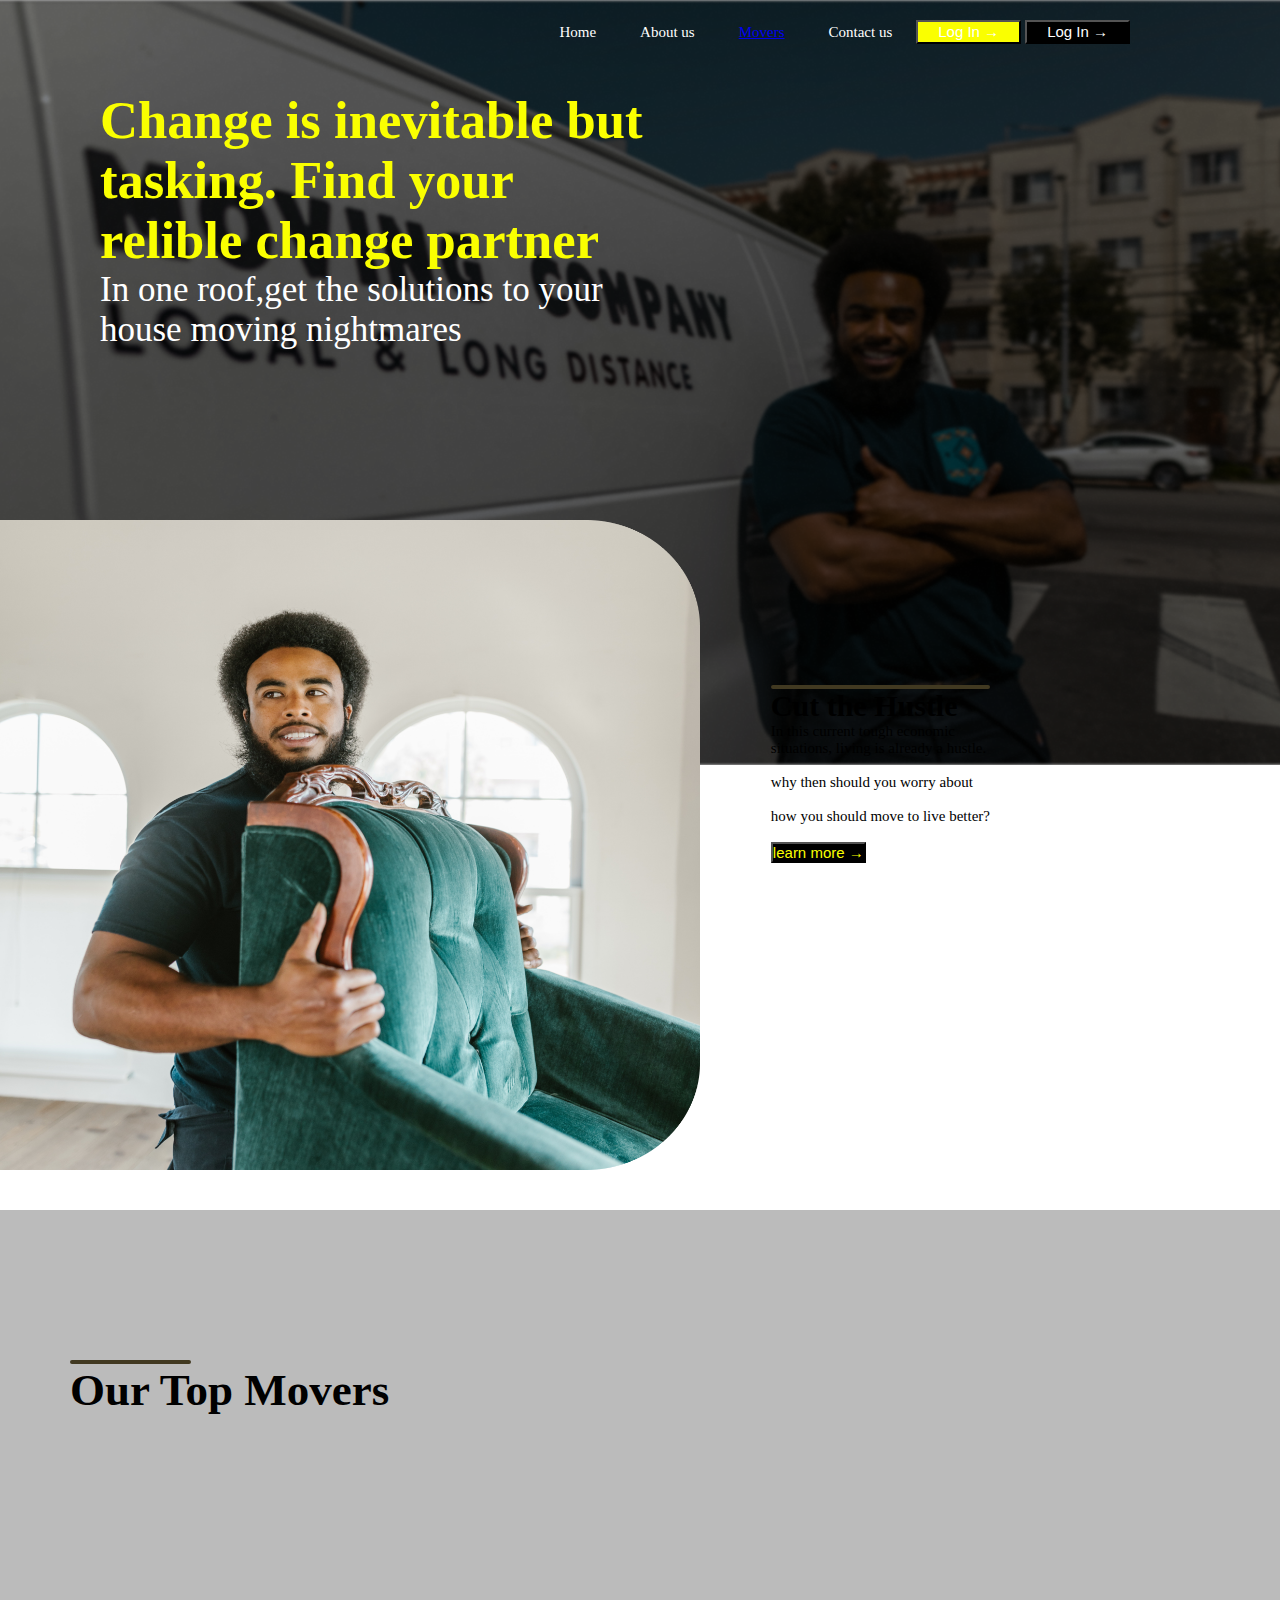
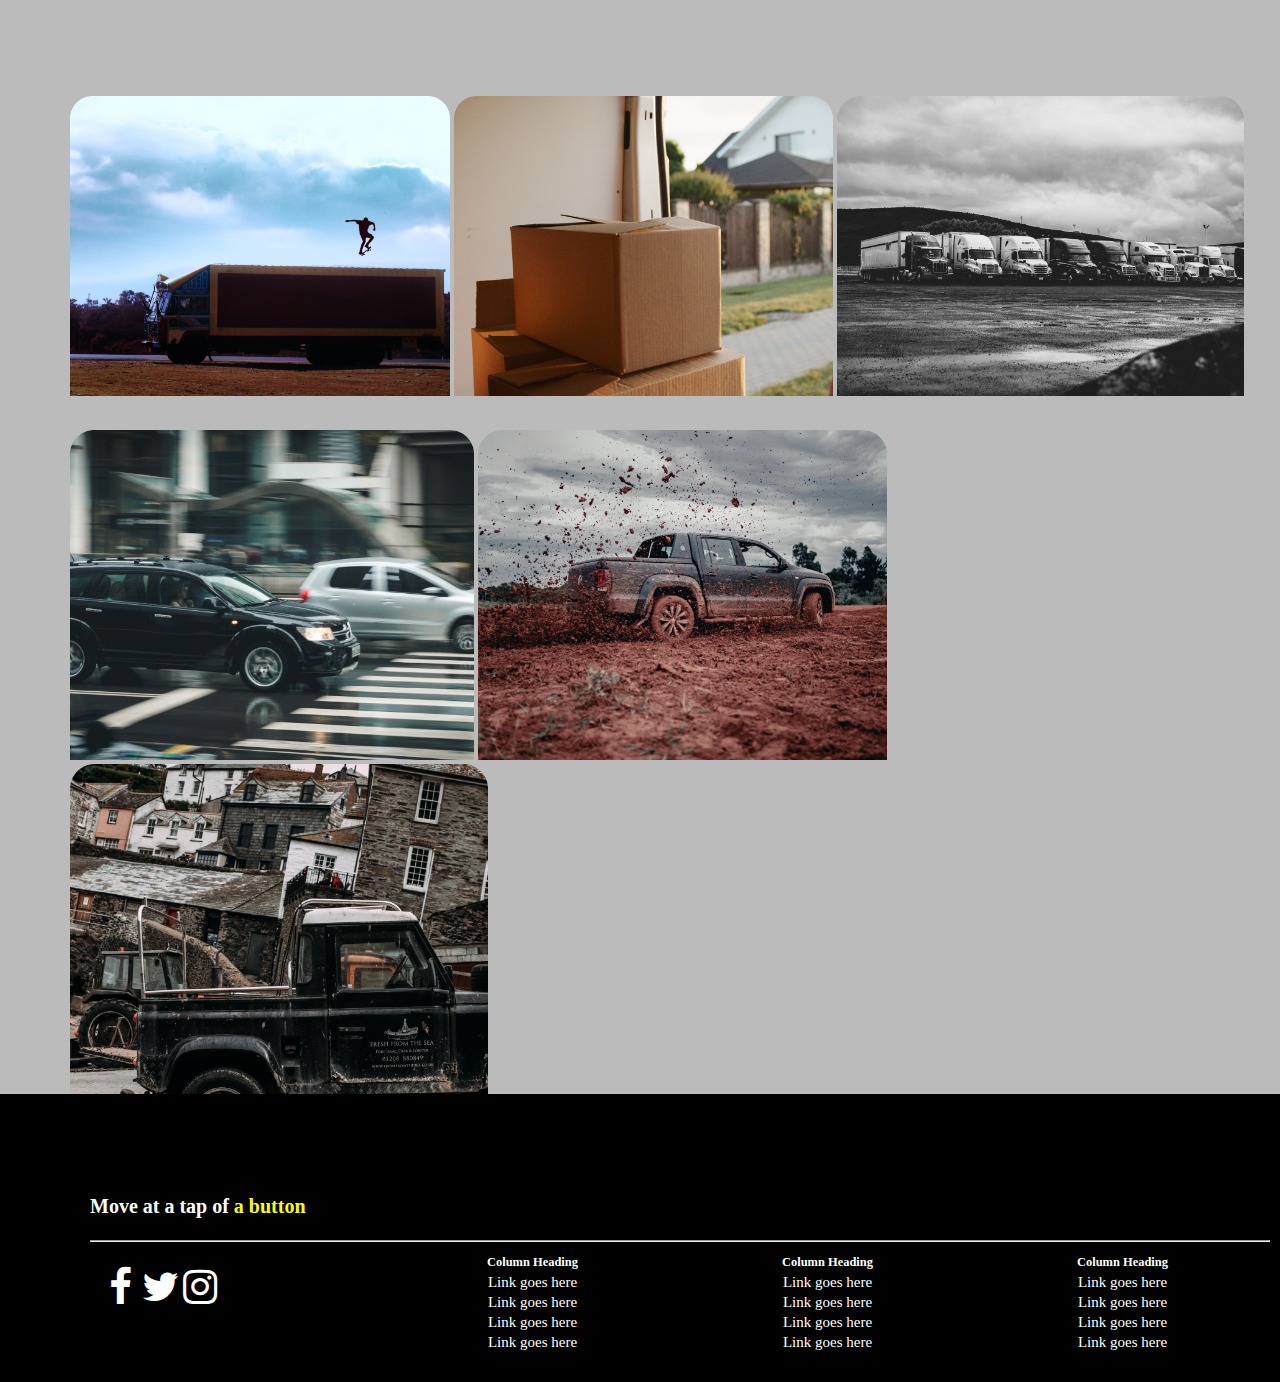
<file: index.html>
<html lang="en">
  <head>
      <meta charset="UTF-8">
      <meta http-equiv="X-UA-Compatible" content="IE=edge">
      <meta name="viewport" content="width=device-width, initial-scale=1.0">
      <title>Quick_movers</title>
      <link rel="stylesheet" href="https://cdnjs.cloudflare.com/ajax/libs/font-awesome/4.7.0/css/font-awesome.min.css">
      <link rel="stylesheet" href="assets/css/style.css">
  </head>
    <body>
        <!--navbar-->
      <div id="back">
          <nav>
             <div class="links">
                 <ul>
                    <li>Home</li>
                    <li>About us</li>
                    <li><a href="Movers.html">Movers</a></li>
                    <li>Contact us</li>
                    <button id="butn1"><li>Log In &rarr;</li></button>
                    <button id="butn2"><li>Log In &rarr;</li></button>
                 </ul>
              </div>
          </nav>
            <!--heading-->
          <div class="head">
                <h3>
                    Change is inevitable but<br>tasking. Find your<br>relible change partner<br>
                </h3>
            </div>
            <div class="comp">
                <p>
                   In one roof,get the solutions to your
                   <br>house moving nightmares<br>
                </p>                   
            </div>
            <!--done-->
         <!--image 1-->
            <div id="new">
               <div class="let">
                    <img src="img/moving2 1.png" alt="image 1" height="650xp" width="700px">
               </div>
               <div class="right">
                   <div id="h3">
                     <h2>
                         <hr class="ws">
                         Cut the Hustle
                      </h2>
                   </div>
                  <p>
                      In this current tough economic
                      <br>situations, living is already a hustle.<br>
                      <br>why then should you worry about<br>
                      <br>how you should move to live better?<br>
                      <br><button class="lol">learn more &rarr;</button><br>
                  </p>
                </div>          
            </div>
            <!--part2-->
            <div id="soma">
                <div id="pol">
                    <h2>
                       <hr id="sem">
                       Our Top Movers
                   </h2>
                </div>
                   <div id="der">
                      <img src="img/ehem 1.png" alt="ehem" height="300px">
                      <img src="img/wewe1.png" alt="wewe" height="300px">
                      <img src="img/movers 1.png" alt="movers" height="300px">
                  </div>
            <div>
                 <div>
                     <img src="img/chapchap 1.png" alt="chapchap" height="330px">
                     <img src="img/mashinani 1.png" alt="mashinani" height="330px">
                     <img src="img/songa 1.png" alt="songa" height="330px">
                  </div>

            </div>
        </div>
           <div>
               <footer id="pen">
                   <div>
                      <h2 class="fon">
                         Move at a tap of <dv id="yelo">a button</dv>
                      </h2>
                   </div>
                   <hr id="f">
                        <div class="flex-container">
                            <div>
                                 <ul class="social-icons">
                                     <li><a href="#"><i class="fa fa-facebook"></i></a></li>
                                     <li><a href="#"><i class="fa fa-twitter"></i></a></li>
                                     <li><a href="#"><i class="fa fa-instagram"></i></a></li>
                                 </ul>
                            </div>
                          <div class="vl">
                             <h5>Column Heading</h5>
                              <ul>
                                 <ul id="left">
                                 <li>Link goes here</li>
                                 <li>Link goes here</li>
                                 <li>Link goes here</li>
                                 <li>Link goes here</li>
                              </ul>
                          </div>
                            <div class="wl">
                                <h5>Column Heading</h5>
                                  <ul id="center">
                                     <li>Link goes here</li>
                                     <li>Link goes here</li>
                                     <li>Link goes here</li>
                                     <li>Link goes here</li>
                                  </ul>
                            </div>
                           <div class="xl">
                               <h5>Column Heading</h5>
                                 <ul id="right">
                                     <li>Link goes here</li>
                                     <li>Link goes here</li>
                                     <li>Link goes here</li>
                                     <li>Link goes here</li>
                                 </ul>
                           </div>
                        </div>

               </footer>
           </div>
    </body>
</htm>
</file>
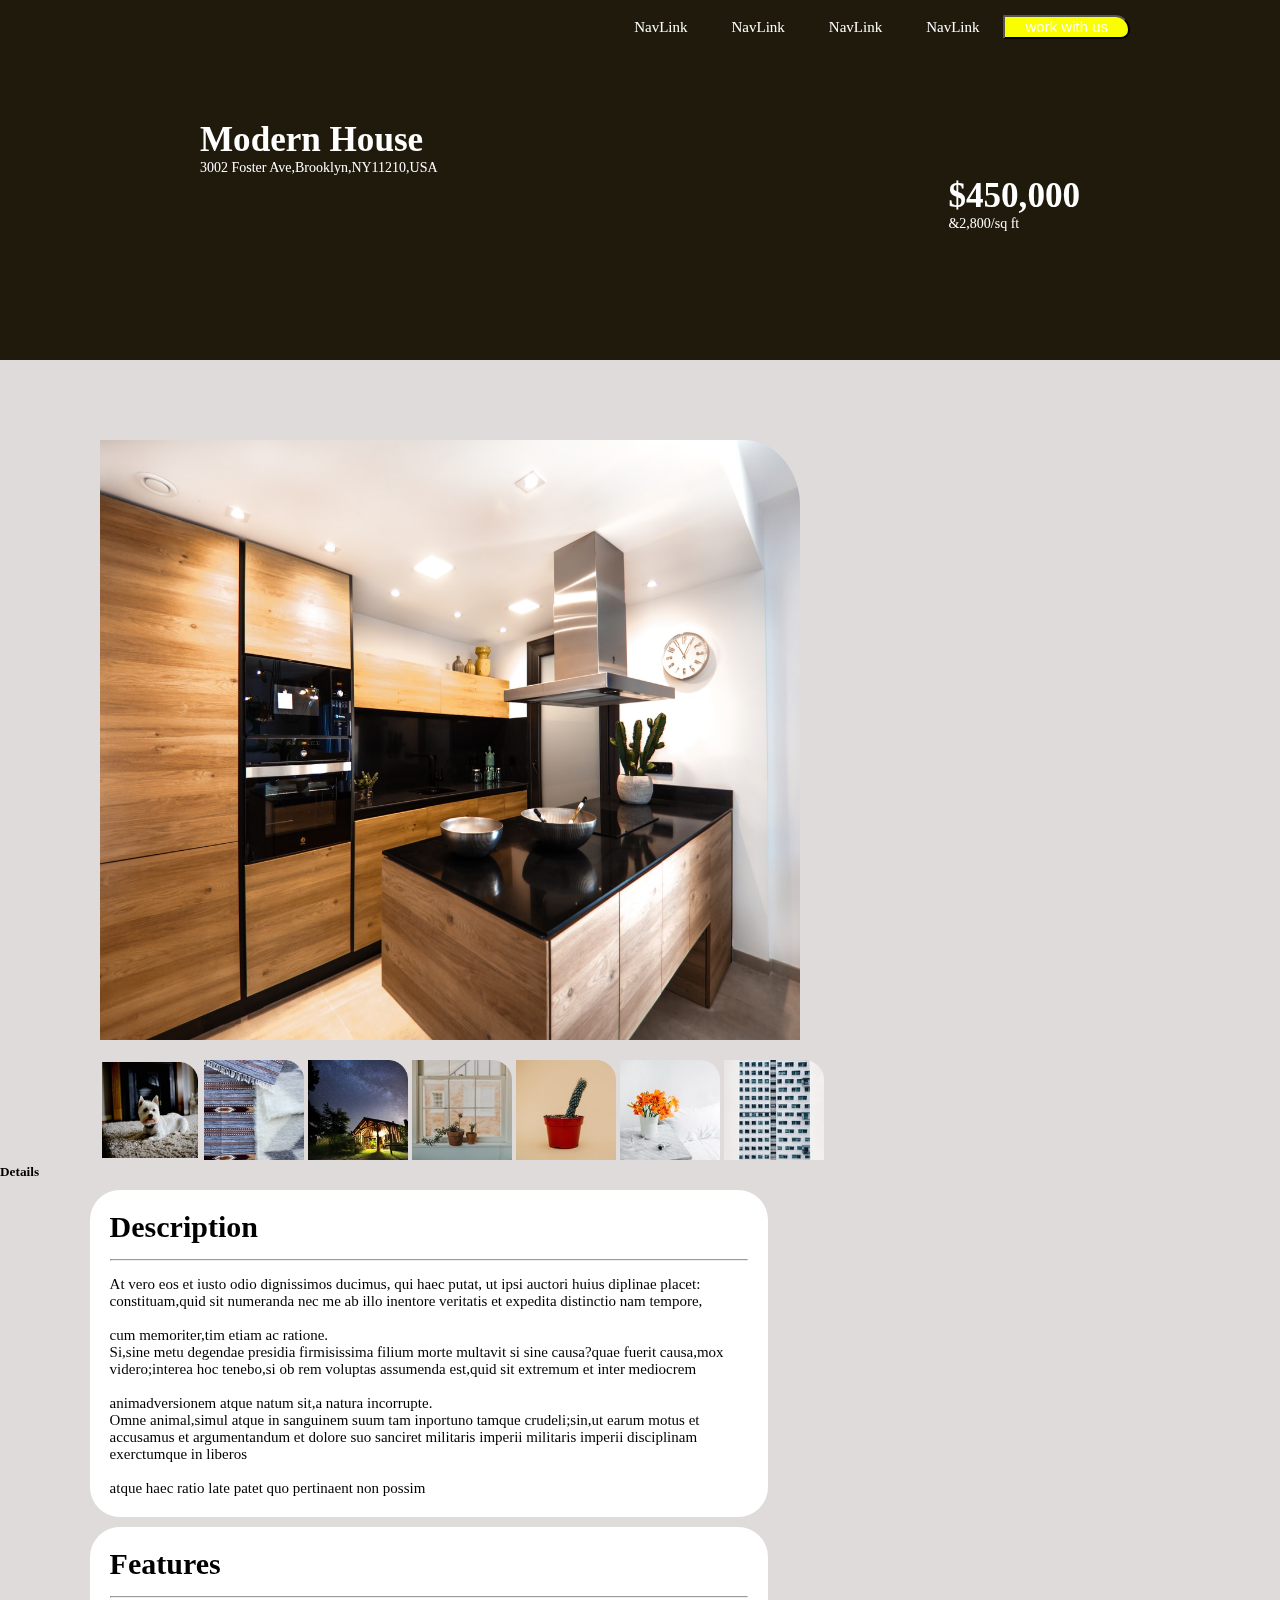
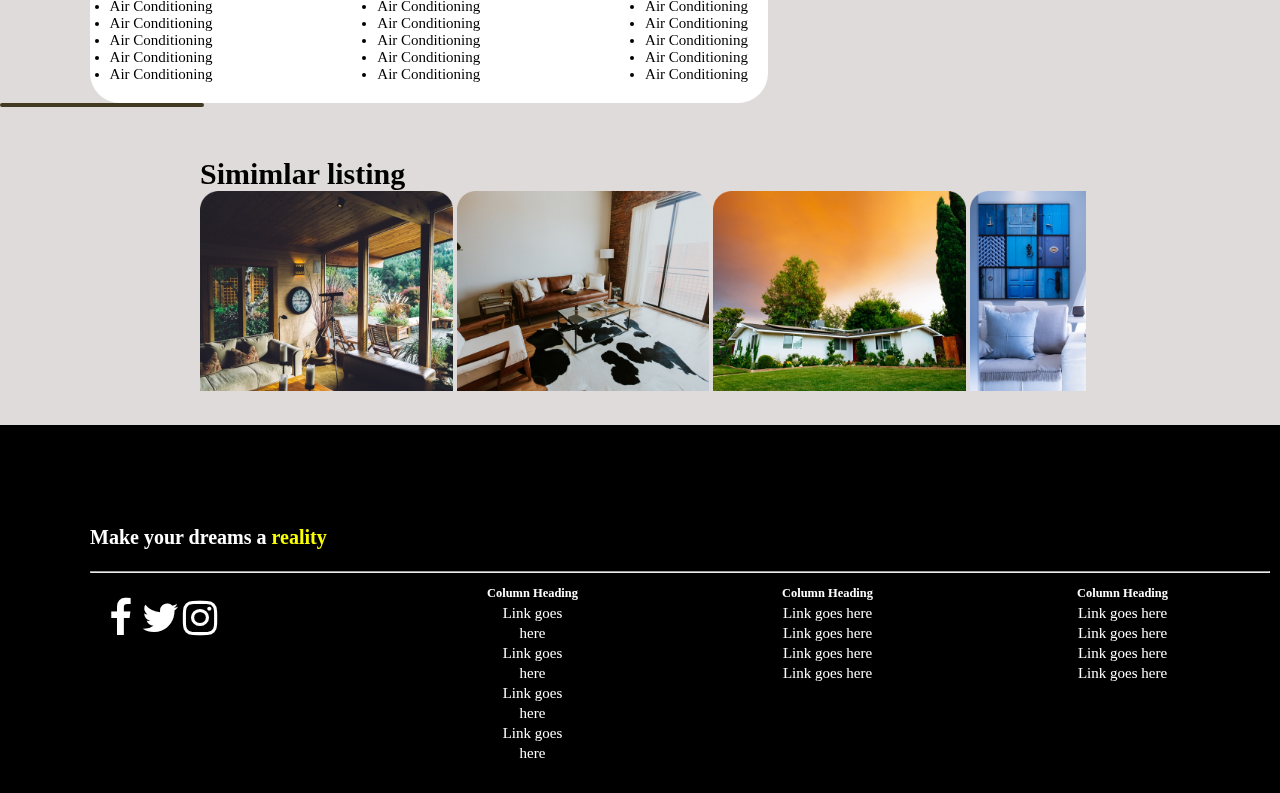
<file: Movers.html>
<html lang="en">
  <head>
     <meta charset="UTF-8">
      <meta http-equiv="X-UA-Compatible" content="IE=edge">
     <meta name="viewport" content="width=device-width, initial-scale=1.0">
     <title>Movers</title>
     <link rel="stylesheet" href="https://cdnjs.cloudflare.com/ajax/libs/font-awesome/4.7.0/css/font-awesome.min.css">
     <link rel="stylesheet" href="./assets/movers.css">
  </head>
  <body>
       <!--navbar-->
        <div id="if">
            <nav>
                <div class="links">
                    <ul>
                        <li>NavLink</li>
                        <li>NavLink</li>
                        <li>NavLink</li>
                        <li>NavLink</li>
                        <button id="buton"><li>work with us</li></button>
                    </ul>
                </div>
            </nav>
              <!--heading-->
                <div>
                    <div id="frame">
                        <div class="kichwa">
                           <h3>Modern House</h3>
                        </div>
                            <div class="dune">
                               <p>
                                 3002 Foster Ave,Brooklyn,NY11210,USA 
                               </p> 
                          </div>
                    </div>
                            <div id="jok">
                                <div class="saf">
                                    <h3>
                                        $450,000
                                    </h3> 
                                </div>
                                   <div class="sim">
                                       <p>
                                         &2,800/sq ft
                                       </p> 
                                  </div> 
                            </div>  
                      </div>
                </div>
            </div>
        </div>
        <div id="left">
           <div id="boom">
             <img src="img/House.png" height="600xp" width="700px">
            </div>
              <div class="nun">
                 <img class="fun" src="img/Rectangle.png" height="100px">
                 <img src="img/Rectangle1.png" height="100px">
                 <img src="img/Rectangle-2.png" height="100px">
                 <img src="img/Rectangle-3.png" height="100px">
                 <img src="img/Rectangle-4.png" height="100px">
                 <img src="img/Rectangle-5.png" height="100px">
                 <img src="img/Rectangle-6.png" height="100px">
              </div>
        </div>
        <div>
            <tr>
                <h5>
                   Details 
                </h5>
                   <th>
                       <th><i class=""></i></th>
                   </th>
            </tr>
        </div>
        <div id="em">
            <h5 id="von">
                Description
            </h5>
            <hr>
              <div class="pan">
                  <p>
                     At vero eos et iusto odio dignissimos ducimus, qui haec putat, ut ipsi auctori huius diplinae placet:
                     <br>constituam,quid sit numeranda nec me ab illo inentore veritatis et expedita distinctio nam tempore,<br>
                     <br>cum memoriter,tim etiam ac ratione.
                  </p>
                    <p>
                        Si,sine metu degendae presidia firmisissima filium morte multavit si sine causa?quae fuerit causa,mox
                        <br>videro;interea hoc tenebo,si ob rem voluptas assumenda est,quid sit extremum et inter mediocrem<br>
                        <br>animadversionem atque natum sit,a natura incorrupte.<br>
                    </p>
                      <p>
                         Omne animal,simul atque in sanguinem suum tam inportuno tamque crudeli;sin,ut earum motus et
                         <br>accusamus et argumentandum et dolore suo sanciret militaris imperii militaris imperii disciplinam exerctumque in liberos<br>
                         <br>atque haec ratio late patet quo pertinaent non possim<br>  
                      </p>
               </div>
        </div>
        <div id="gon">
            <h5 class="red">
                Features
            </h5>
            <hr>
            <div id="wee">
             <div id="son1">
                 <ul>
                     <li>Air Conditioning</li>
                      <li>Air Conditioning</li>
                     <li>Air Conditioning</li>
                     <li>Air Conditioning</li>
                     <li>Air Conditioning</li>
                 </ul>
             </div>
             <div id="son2">
                  <ul>
                     <li>Air Conditioning</li>
                     <li>Air Conditioning</li>
                     <li>Air Conditioning</li>
                     <li>Air Conditioning</li>
                     <li>Air Conditioning</li>
                   </ul>  
              </div>
              <div id="son3">
                 <ul>
                     <li>Air Conditioning</li>
                     <li>Air Conditioning</li>
                     <li>Air Conditioning</li>
                     <li>Air Conditioning</li>
                     <li>Air Conditioning</li>
                 </ul>
              </div>
            </div>
        </div>
        <div>
            <div>
                <hr class="faint">
                <div>
                    <h3 class="mol">
                        Simimlar listing
                    </h3>
                     <div class="don">
                         <img src="img/Rectangle7.png" height="200px">
                         <img src="img/Rectangle8.png" height="200px">
                         <img src="img/Rectangle9.png" height="200px">
                         <img src="img/Rectangle10.png" height="200px">
                     </div>
                </div>
            </div>
        </div>
        <div>
           <footer id="pen">
               <div>
                  <h2 class="fon">
                     Make your dreams a<dv id="yelo">    reality</dv>
                  </h2>
               </div>
               <hr id="f">
                    <div class="flex-container">
                        <div>
                             <ul class="social-icons">
                                 <li><a href="#"><i class="fa fa-facebook"></i></a></li>
                                 <li><a href="#"><i class="fa fa-twitter"></i></a></li>
                                 <li><a href="#"><i class="fa fa-instagram"></i></a></li>
                             </ul>
                        </div>
                      <div class="vl">
                         <h5>Column Heading</h5>
                          <ul>
                             <ul id="left">
                             <li>Link goes here</li>
                             <li>Link goes here</li>
                             <li>Link goes here</li>
                             <li>Link goes here</li>
                          </ul>
                      </div>
                        <div class="wl">
                            <h5>Column Heading</h5>
                              <ul id="center">
                                 <li>Link goes here</li>
                                 <li>Link goes here</li>
                                 <li>Link goes here</li>
                                 <li>Link goes here</li>
                              </ul>
                        </div>
                       <div class="xl">
                           <h5>Column Heading</h5>
                             <ul id="right">
                                 <li>Link goes here</li>
                                 <li>Link goes here</li>
                                 <li>Link goes here</li>
                                 <li>Link goes here</li>
                             </ul>
                       </div>
                    </div>
           </footer>
       </div>
   </body>
</html
</file>
<file: assets/css/style.css>
*{
    padding: 0%;
    margin: 0%;
    box-sizing: border-box;
}

html.body{
    padding: 0%;
    margin: 0%;
}

 nav{
     height: 90px   
 }
 nav ul{
     float: right;
     margin-right: 150px;
     margin-top: 20px;
 }
 nav ul li{
     display: inline-block;
     line-height: 20px;
     margin: 0 20px;
     font-size: 15px;
     color: white;
 }
 .head{
     color: #FAFF00;
     font-size: 45px;
     position: relative;
     left: 100px;   
 }

 .comp{
     font-size: 35px;
     color: white;
     position: relative;
     left: 100px; 
 }

 #back{
    background-image: url(moving1.png);
    height: 85vh; 
    background-size: cover;
 }

 /* .h{
     width: 70%;
     height: 7px;
     border: 0 none;
     margin-left: auto;
     margin-right: auto;
     background-color: gold black;
 } */
 #butn1{
     color: black;
     background-color: #FAFF00;
 }
 #butn2{
     color: #FAFF00;
     background-color: black;
 }  

 #new{
     display: flex;
     margin-top: 80px;
     justify-content: space-between;
     padding-right: 90px;
     padding-bottom: 40px;
 } 

 .right{
     padding-right: 200px;
     margin-top: 125px;
     font-size: 15px;
 }
  
.lol{
    color: #FAFF00;
    background-color: black;
    padding-top: 0px;
    font-size: 15px;
}

#h3{
    font-size: 20px;
    margin-top: 130px;
}

#soma{
    justify-content: space-between;
    display: block;
    padding-top: 150px;
    padding-left: 70px;
    background-color: rgb(187, 187, 187);
    margin: auto;
}

#pol{
    font-size: 30px;
    padding-bottom: 200px;
    font-family: "Times New Roman", Times, serif;
    font-weight: 800;
}

#der{
    left: 30px;
    padding-right: 20px;
    justify-content: 20px;
    padding-bottom: 30px;
    padding-top: 80px;
}

#pen{
    background-color: black;
    padding:45px 10 20px;
    font-size:15px;
    line-height:24px;
    padding-left: 90px;
    padding-top: 100px;
}
.fon{
    color: white;
    font-size: 20px;
    margin-bottom: 22px;
}
#yelo{
    color: #FAFF00;
}
 .vl{
    color: white;
    display: block;
    margin: 0px;
} 

.wl{
    color: white;
}

.xl{
   color: white;
}

.fa{
    padding-left: 0px;
    font-size: 40px;
    width: 40px;
    margin-left: 0px;
    padding-top: 15PX;
  }

  .fa-facebook {
    color: white;
    /* padding-bottom: 20px; */
  }
  
  .fa-twitter {
    color: white;
  }

  .fa-instagram{
    
      color: white;
  }

  .social-icons{
      display: flex;
      list-style: none;
  }

  #left{
      list-style: none;

  }

  #center{
       list-style: none;
  }

  #right{
      list-style: none;

  }

.flex-container {
  display: flex;
  flex-wrap: nowrap;
  height: `200px;
  
}

.flex-container > div {
  
  flex: 1;
  margin: 10px;
  text-align: center;
  line-height: 20px;
  font-size: 15px;
}

.let{
    margin-top: 90px;
}

#f{
    height: 1px;
    background-color: #706c5f;
}

.ws{
    border: 2px solid #413921;
    border-radius: 3px;
}

#sem{
    border: 2px solid #413921;
    border-radius: 3px;
    width: 10%;
}
</file>
<file: assets/movers.css>
*{
    padding: 0%;
    margin: 0%;
    box-sizing: border-box;
    /*background-color: #e0dbdb;*/
   /* position: absolute;*/
}

body{
    right: 0%;
    left: 0%;
    top: 0%;
    bottom: 0%;
    background-color: #e0dbdb;
    position: sticky;
}

 nav{
     height: 90px   
 }

 nav ul{
     float: right;
     margin-right: 150px;
      margin-top: 15px;
 }

 nav ul li{
     display: inline-block;
     line-height: 20px;
     margin: 0 20px;
     font-size: 15px;
     color: white;
 }

#buton{
     color: black;
     background-color: #FAFF00;
     font-size: 20px; 
     border-radius: 5px 50px 30px 5px; 
 }

 .kichwa{
     color: white;
     font-size: 30px;
     position: relative;
     left: 200px;
     padding-top: 20px;  
 }

 .dune{
     font-size: 15px;
     color: white;
     position: relative;
     left: 200px;
     font-size: 14px; 
 }

 #frame{
    padding-top: 10px;
 }

 #if{
     height: 40vh; 
     background-size: cover;
     background-color: #1f1a0b;
 }

 #jok{
    float: right;
    padding-top: 0px;
 }

 .saf{
     color: white;
     font-size: 30px;
     position: relative;
     right: 200px;
    /* padding-bottom: 100px;*/  
 }

 .sim{
     font-size: 15px;
     color: white;
     position: relative;
     right: 200px;
     font-size: 14px;
 }

 #boom{
    margin-top: 80px;
 }

 #left{
    padding-left: 100px;
    padding-right: 100px;

 }

 .nun{
    justify-content: space-between;
    padding-top: 20px;
    /*margin: 0.23em;*/
 }
 .fun{
    padding: 0.1em;

 }
 .pan{
    font-size: 15px;
/*    padding-left: 100px;
    padding-right: 100px;*/
    background-color: white;
    padding-top: 15px;
 }

 #von{
/*    padding-left: 100px;
    padding-right: 100px;*/
    font-size: 30px;
    padding-bottom:15px ;
 }

#em{
   background-color: white;
   border-radius: 30px;
/*   padding-right: 100px;
   padding-left: 100px;*/
   padding: 20px 20px;
   margin-right: 40%;
   margin-left: 7%;
   margin-top: 10px;
}

#gon{
   padding: 20px 20px;
   margin-right: 40%;
   margin-left: 7%;
   margin-top: 10px;
   background-color: white;
   border-radius: 30px;
}

.red{
    font-size: 30px;
    padding-bottom:15px ;
}

#son1{
    font-size: 15px;
    list-style: none;

}

#son2{
    font-size: 15px;
    align-items: center;
}

#son3{
    font-size: 15px;
}
#wee{
    display: flex;
    justify-content: space-between;

}

.mol{
    padding-left: 200px;
    font-size: 30px;
    padding-top: 50px;

}
.faint{
    border: 2px solid #413921;
    border-radius: 3px;
    width: 10%;
    padding-left: 200px;
}

.don{
    padding-left: 200px;
    margin-bottom: 30px;
}


#pen{
    background-color: black;
    padding:45px 10 20px;
    font-size:15px;
    line-height:24px;
    padding-left: 90px;
    padding-top: 100px;
}
.fon{
    color: white;
    font-size: 20px;
    margin-bottom: 22px;
}
#yelo{
    color: #FAFF00;
}
 .vl{
    color: white;
    display: block;
    margin: 0px;
} 

.wl{
    color: white;
}

.xl{
   color: white;
}

.fa{
    padding-left: 0px;
    font-size: 40px;
    width: 40px;
    margin-left: 0px;
    padding-top: 15PX;
  }

  .fa-facebook {
    color: white;
    /* padding-bottom: 20px; */
  }
  
  .fa-twitter {
    color: white;
  }

  .fa-instagram{
      color: white;
  }

  .social-icons{
      display: flex;
      list-style: none;
  }

  #left{
      list-style: none;

  }

  #center{
       list-style: none;
  }

  #right{
      list-style: none;

  }
.flex-container {
  display: flex;
  flex-wrap: nowrap;
  height: `200px;
}

.flex-container > div {
  flex: 1;
  margin: 10px;
  text-align: center;
  line-height: 20px;
  font-size: 15px;
}

.boy{
    padding-left: 1050px;
    padding-bottom: 30px;
    border-radius: 30px;
}
</file>
